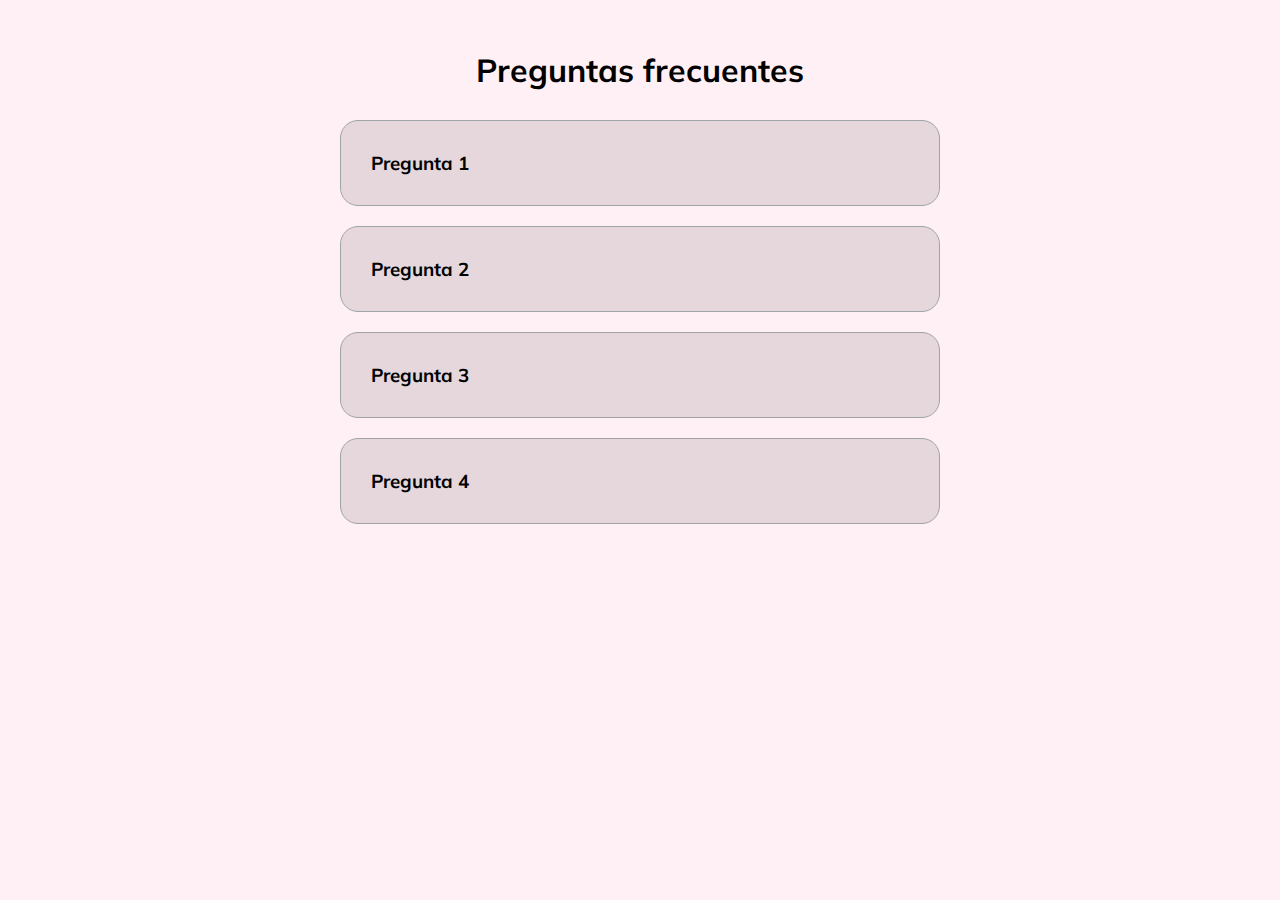
<file: colapse-box/index.html>
<!DOCTYPE html>
<html lang="en">
<head>
    <meta charset="UTF-8">
    <meta name="viewport" content="width=device-width, initial-scale=1.0">
    <link rel="stylesheet" href="https://cdnjs.cloudflare.com/ajax/libs/font-awesome/5.14.0/css/all.min.css" integrity="sha512-1PKOgIY59xJ8Co8+NE6FZ+LOAZKjy+KY8iq0G4B3CyeY6wYHN3yt9PW0XpSriVlkMXe40PTKnXrLnZ9+fkDaog==" crossorigin="anonymous" />
    <link rel="stylesheet" href="style.css" />
    <title>collapse</title>
</head>
<body>
    <h1>Preguntas frecuentes</h1>
    <div class="faq-container">
        <div class="faq">
            <h3 class="faq-title">
            Pregunta 1
            </h3>

        <p class="faq-text">
            respuesta 1
        </p>

        <button class="faq-toggle">
            <i class="fas fa-chevron-down"></i>
            <i class="fas fa-times"></i>
        </button>
        </div>

        <div class="faq">
            <h3 class="faq-title">
                Pregunta 2
            </h3>
            <p class="faq-text">
                respuesta 2
            </p>
            <button class="faq-toggle">
            <i class="fas fa-chevron-down"></i>
            <i class="fas fa-times"></i>
            </button>
        </div>

        <div class="faq">
            <h3 class="faq-title">
                Pregunta 3
            </h3>
            <p class="faq-text">
                respuesta 3
            </p>
            <button class="faq-toggle">
            <i class="fas fa-chevron-down"></i>
            <i class="fas fa-times"></i>
            </button>
        </div>
        
        <div class="faq">
            <h3 class="faq-title">
                Pregunta 4
            </h3>
            <p class="faq-text">
                respuesta 4
            </p>
            <button class="faq-toggle">
            <i class="fas fa-chevron-down"></i>
            <i class="fas fa-times"></i>
            </button>
        </div>
    </div>
    <script src="script.js"></script>
</body>
</html>
</file>
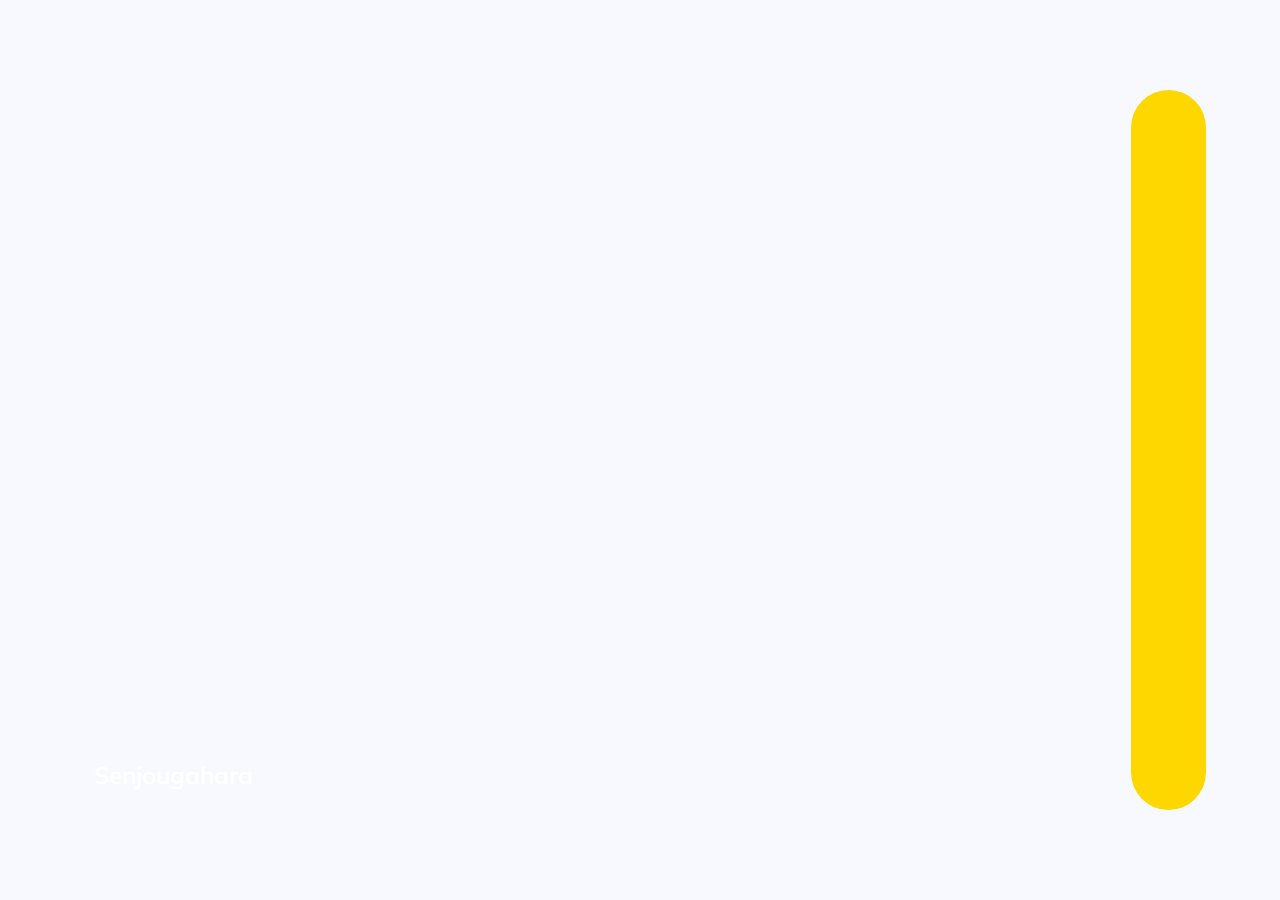
<file: Expanding cards/index.html>
<!DOCTYPE html>
<html lang="en">
<head>
    <meta charset="UTF-8">
    <meta name="viewport" content="width=device-width, initial-scale=1.0">
    <link rel="stylesheet" href="style.css">
    <title>Document</title>
</head>
<body>
    <div class="container">
        <div class="panel active" style="background-image: url('https://wallpapercave.com/dwp2x/wp4091360.jpg');">
            <h3>Senjougahara</h3>
        </div>
        <div class="panel" style="background-image: url('https://wallpapercave.com/dwp2x/wp7151064.jpg');">
            <h3>Shinobu oshino</h3>
        </div>
        <div class="panel" style="background-image: url('https://wallpapercave.com/dwp2x/wp9458344.jpg');">
            <h3>Hanekawa</h3>
        </div>
        <div class="panel" style="background-image: url('https://wallpapercave.com/wp/wp4090783.jpg');">
            <h3>koyomi araragi</h3>
        </div>
        <div class="panel" style="background-image: url('https://wallpapercave.com/wp/wp9640439.png'); background-color: gold;">
            <h3>Karen araragi</h3>
        </div>
    </div>
    <script src="script.js"></script>
</body>
</html>
</file>
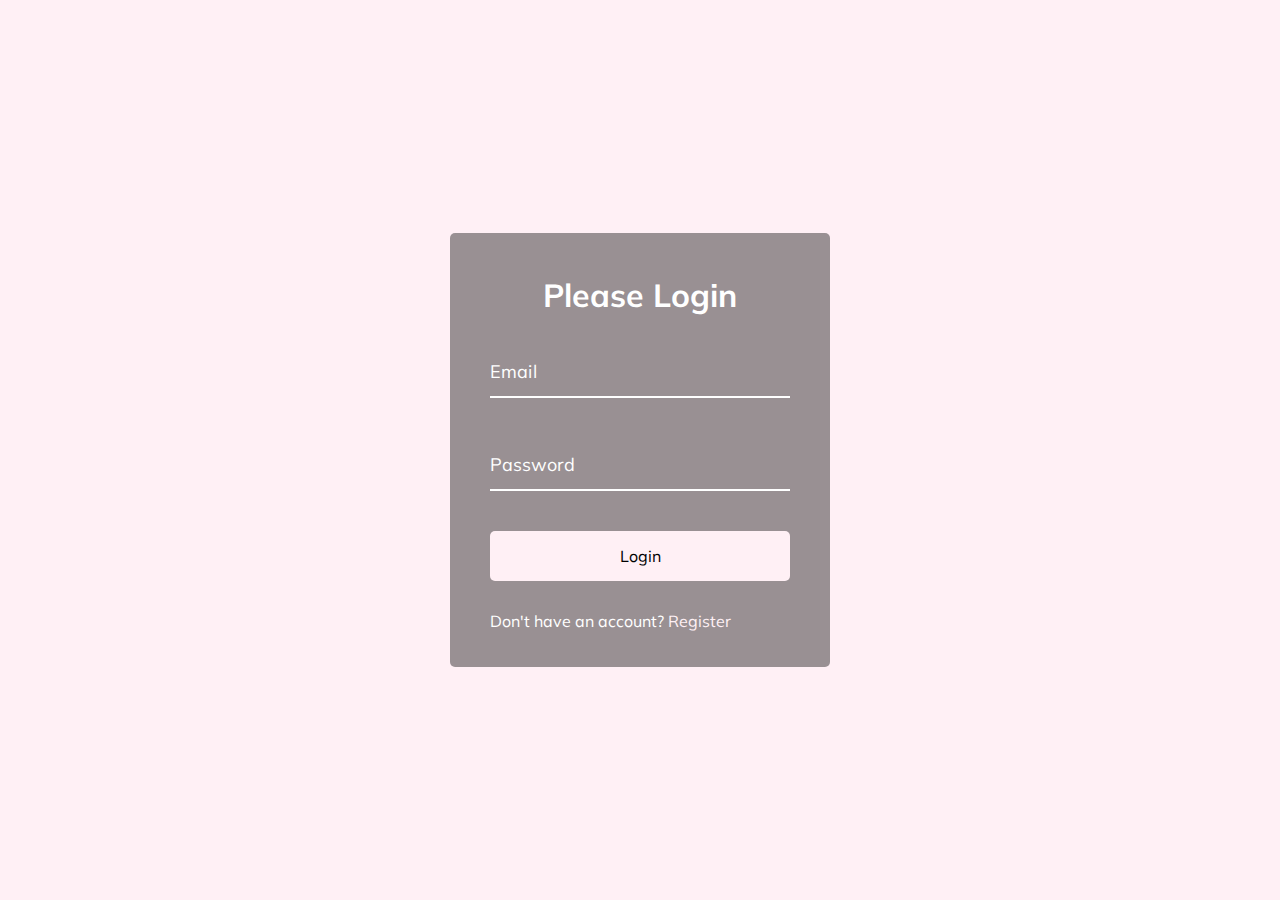
<file: log-in/index.html>
<!DOCTYPE html>
<html lang="en">
<head>
    <meta charset="UTF-8">
    <meta name="viewport" content="width=device-width, initial-scale=1.0">
    <link rel="stylesheet" href="style.css">
    <title>Document</title>
</head>
<body>
    <div class="container">
        <h1>Please Login</h1>
        <form>
            <div class="form-control">
                <input type="text" required>
                <label>Email</label>
            </div>

            <div class="form-control">
                <input type="password" required>
                <label>Password</label>
            </div>

            <button class="btn">Login</button>

            <p class="text">Don't have an account? <a href="#">Register</a> </p>
        </form>
    </div>
    <script src="script.js"></script>
</body>
</html>
</file>
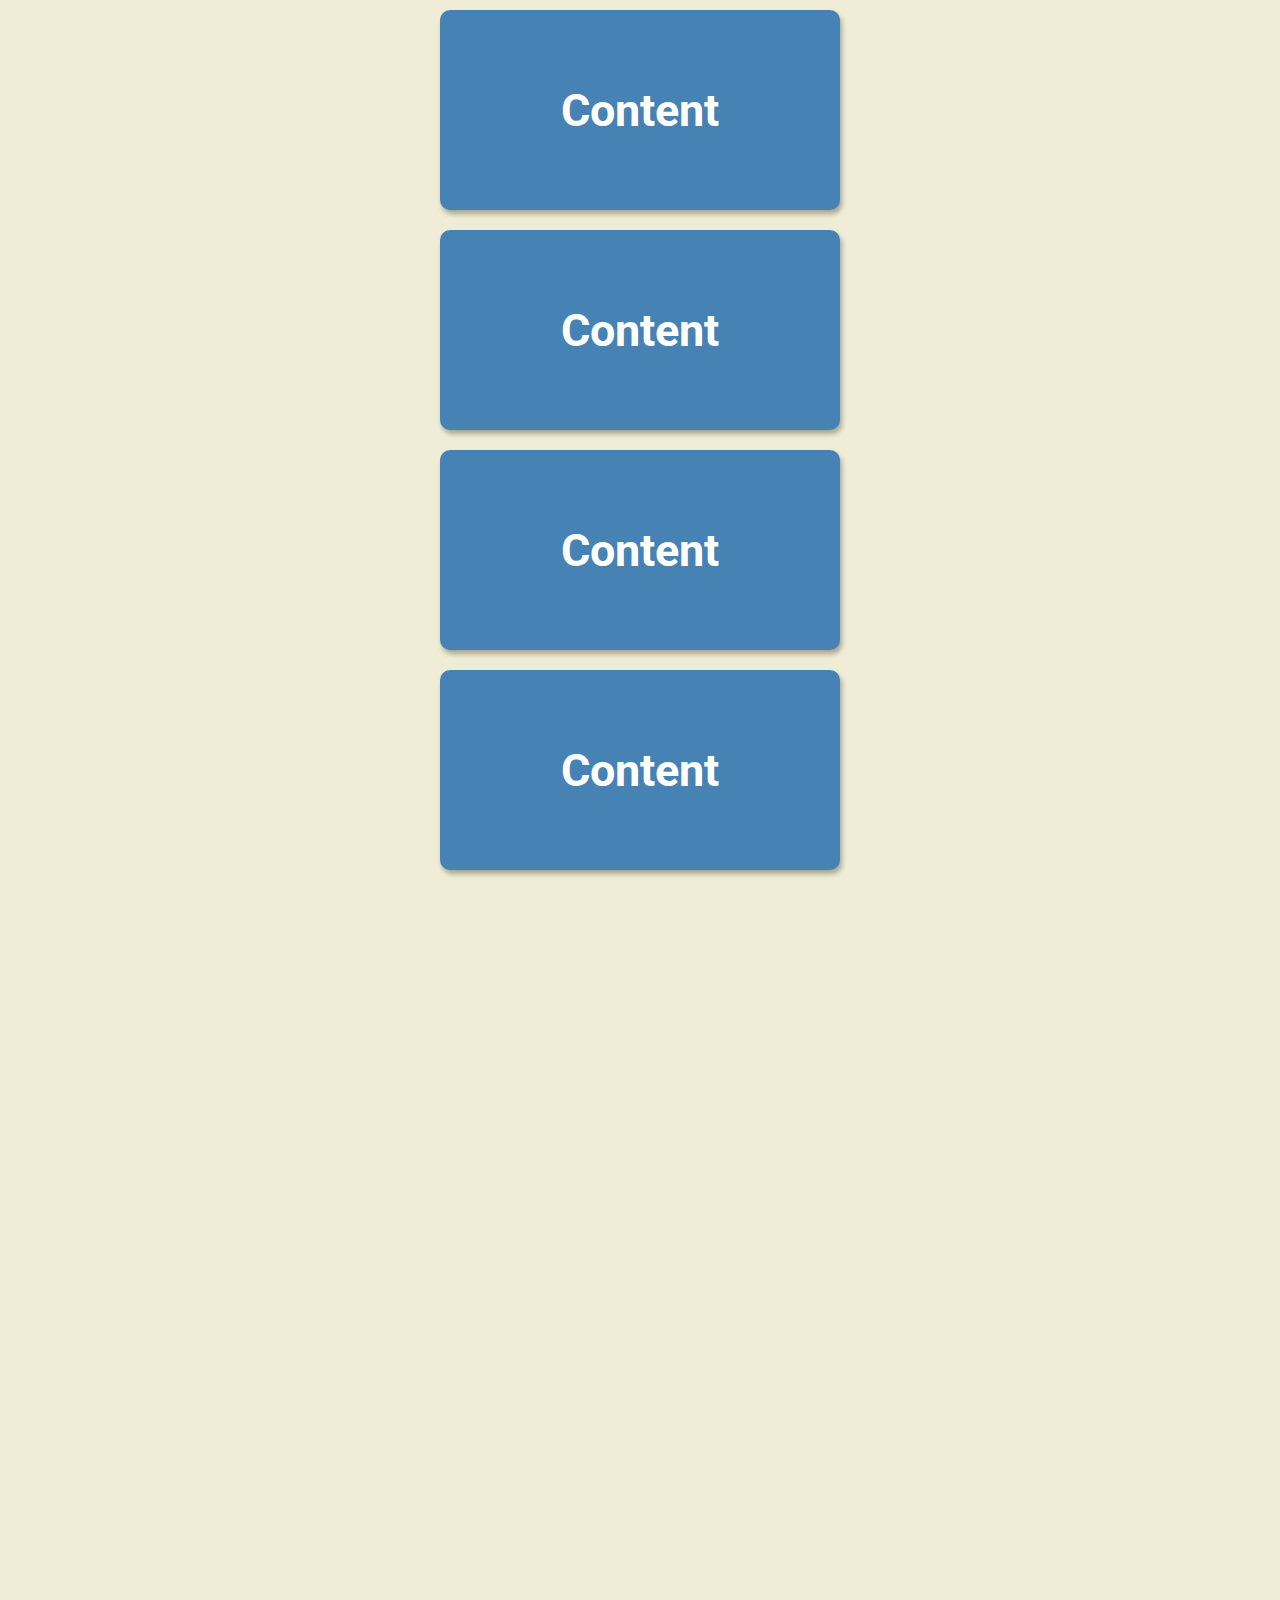
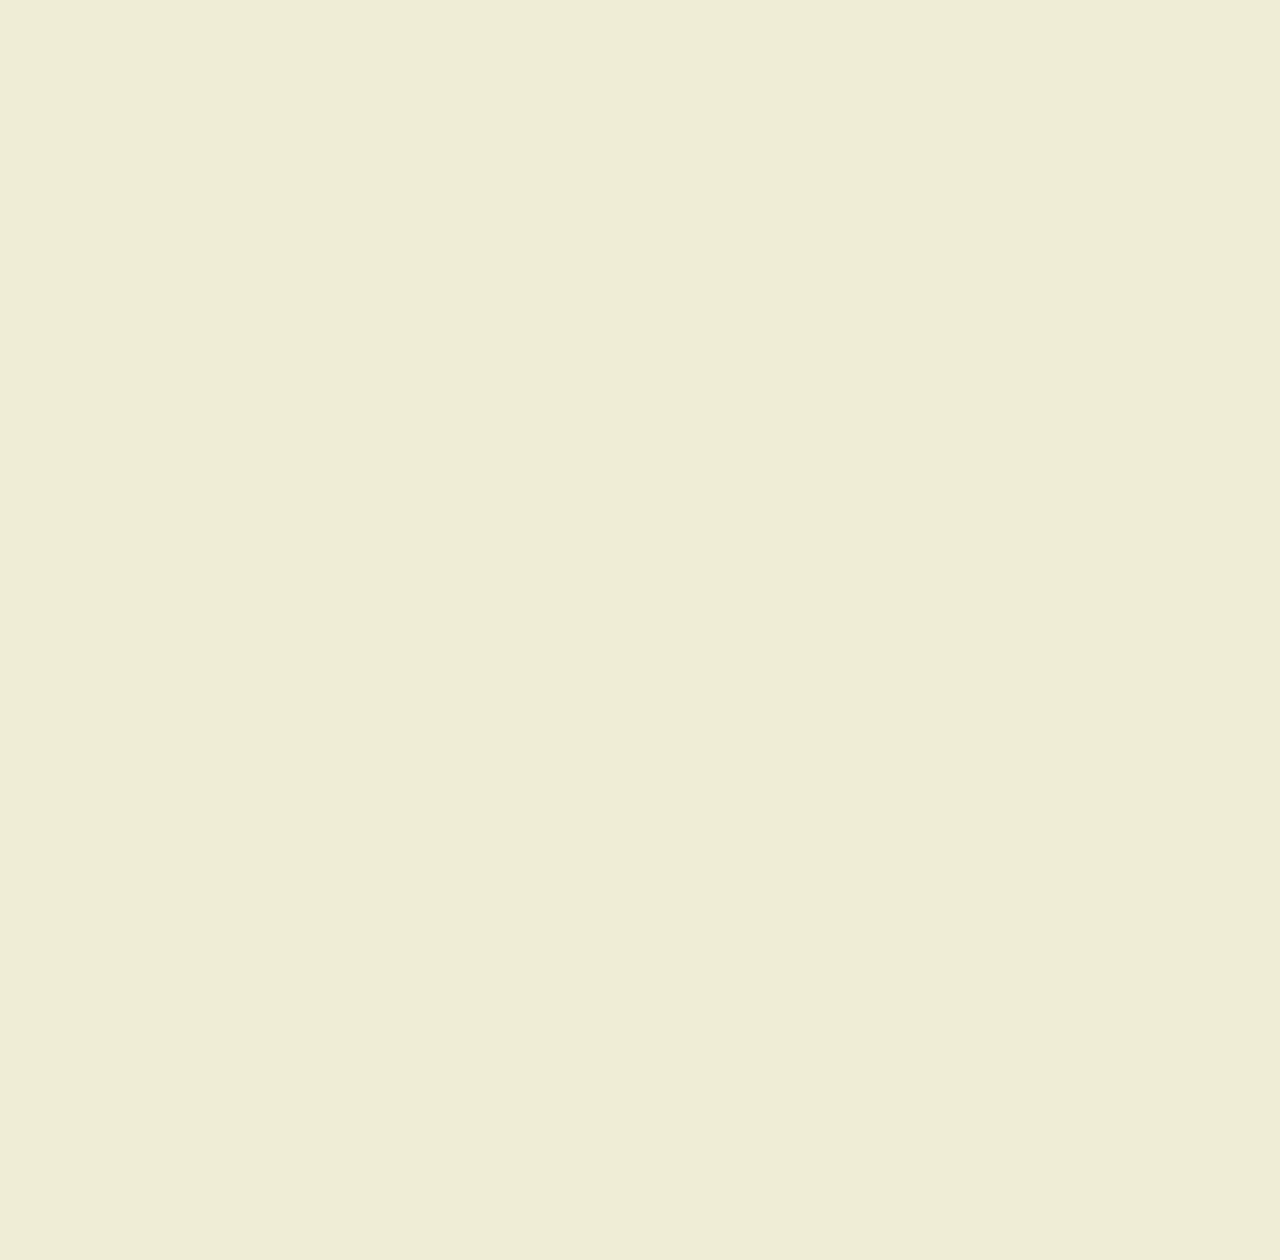
<file: scron-animations/index.html>
<!DOCTYPE html>
<html lang="en">
<head>
    <meta charset="UTF-8">
    <meta name="viewport" content="width=device-width, initial-scale=1.0">
    <link rel="stylesheet" href="style.css">
    <title>scrollable</title>
</head>
<body>
    <div class="box"><h2>Content</h2></div>
    <div class="box"><h2>Content</h2></div>
    <div class="box"><h2>Content</h2></div>
    <div class="box"><h2>Content</h2></div>
    <div class="box"><h2>Content</h2></div>
    <div class="box"><h2>Content</h2></div>
    <div class="box"><h2>Content</h2></div>
    <div class="box"><h2>Content</h2></div>
    <div class="box"><h2>Content</h2></div>
    <div class="box"><h2>Content</h2></div>
    <div class="box"><h2>Content</h2></div>
    <div class="box"><h2>Content</h2></div>
    <div class="box"><h2>Content</h2></div>
    <script src="script.js"></script>
</body>
</html>
</file>
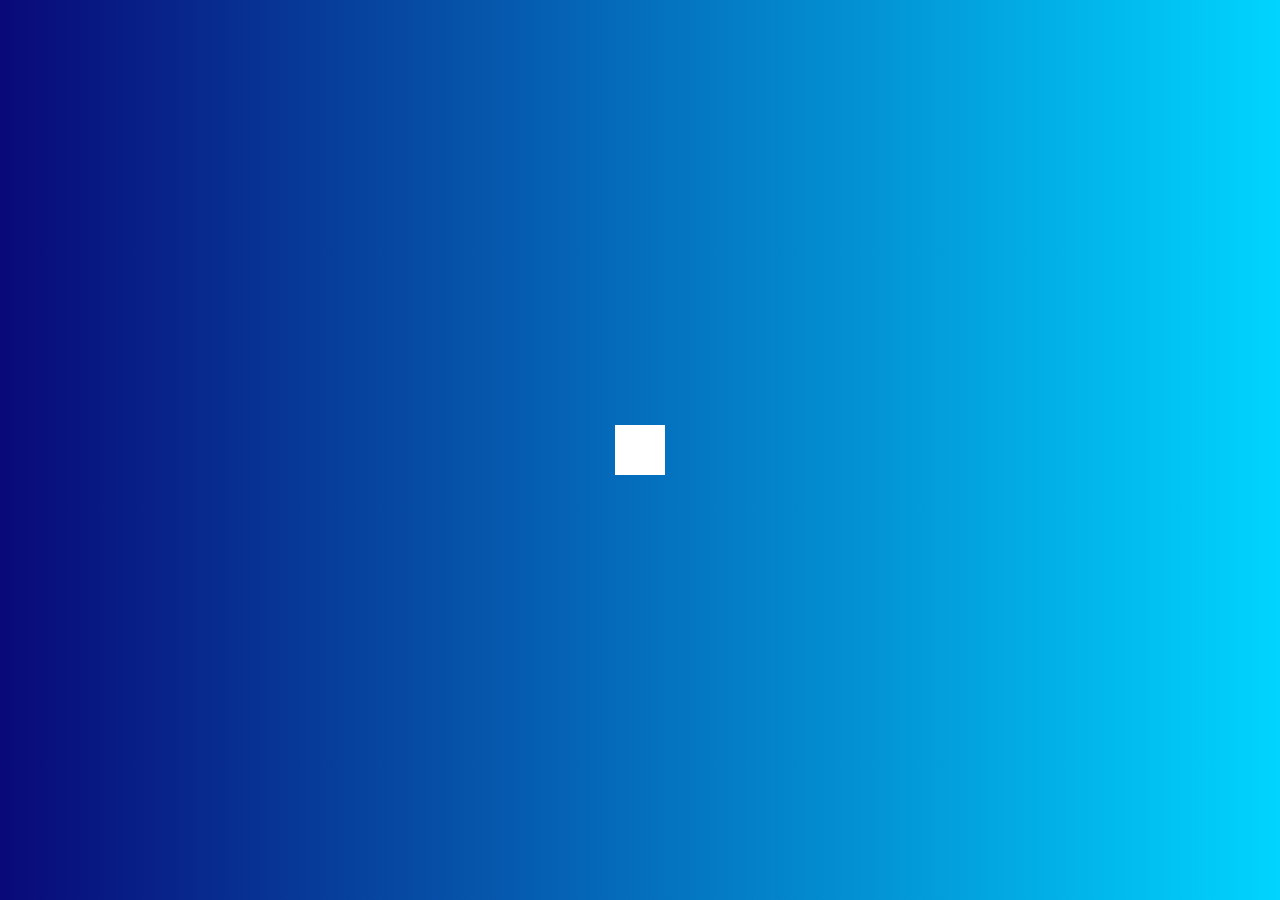
<file: search-bar/index.html>
<!DOCTYPE html>
<html lang="en">
<head>
    <meta charset="UTF-8">
    <meta name="viewport" content="width=device-width, initial-scale=1.0">
    <link rel="stylesheet" href="https://cdnjs.cloudflare.com/ajax/libs/font-awesome/5.14.0/css/all.min.css" integrity="sha512-1PKOgIY59xJ8Co8+NE6FZ+LOAZKjy+KY8iq0G4B3CyeY6wYHN3yt9PW0XpSriVlkMXe40PTKnXrLnZ9+fkDaog==" crossorigin="anonymous" />
    <link rel="stylesheet" href="style.css">
    <title>search</title>
</head>
<body>
    <div class="search">
        <input type="text" class="input" placeholder="Search...">
        <button class="btn">
            <i class="fas fa-search"></i>
        </button>
    </div>
    <script src="script.js"></script>
</body>
</html>
</file>
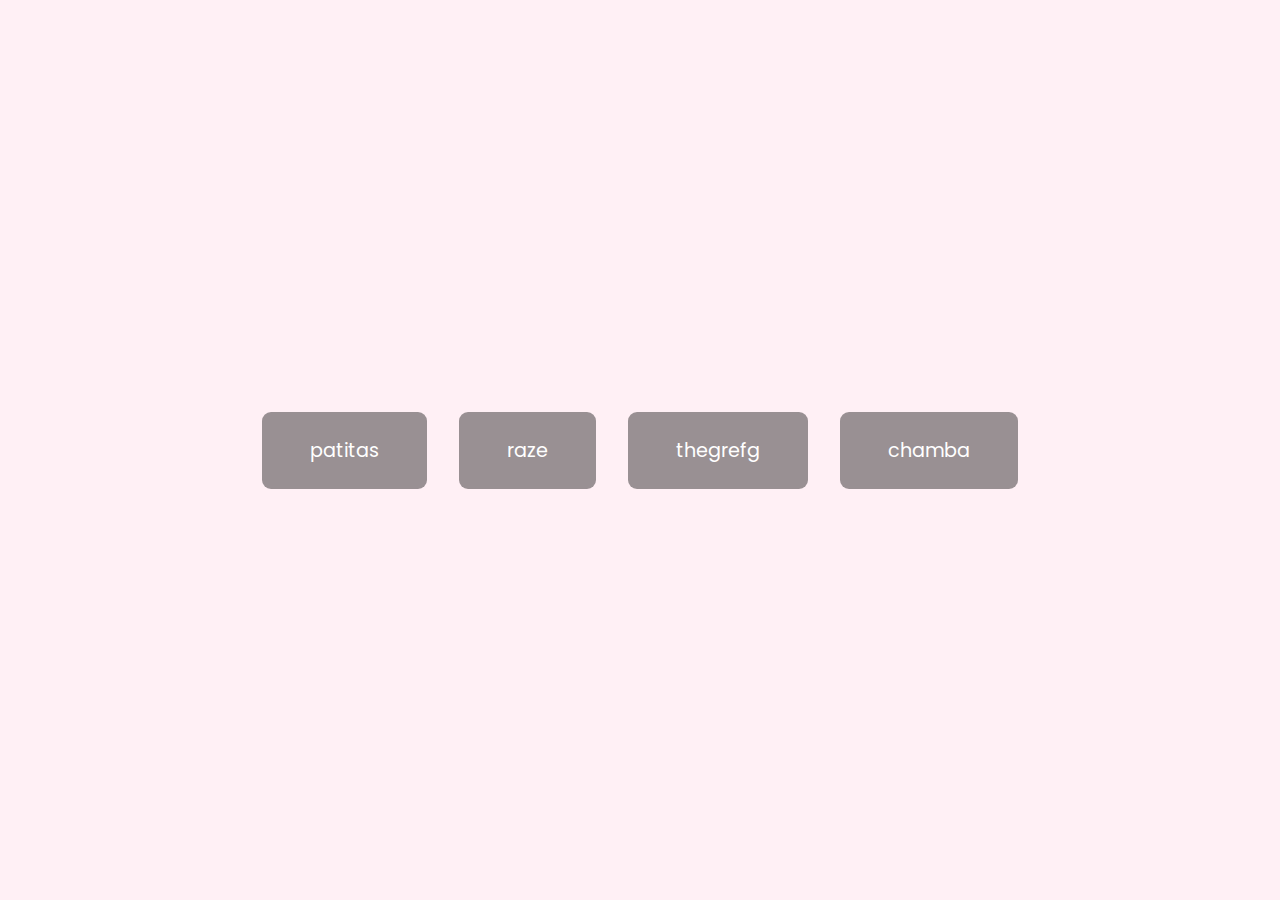
<file: sonidos-en-js/index.html>
<!DOCTYPE html>
<html lang="en">
<head>
    <meta charset="UTF-8">
    <meta name="viewport" content="width=device-width, initial-scale=1.0">
    <link rel="stylesheet" href="style.css">
    <title>sound</title>
</head>
<body>
    <audio id="patitas" src="sonidos/Patitas_veloces-Yuumi.mp3"></audio>
    <audio id="raze" src="sonidos/Raze_Fire_in_the_Hole_sound_effect.mp3"></audio>
    <audio id="thegrefg" src="sonidos/voy_a_enseñar_mis_2_huevos_y_mi_pene_en_directo_-_clip_XD.mp3"></audio>
    <audio id="chamba" src="sonidos/yo_me_la_paso_pensando_en_chamba_(leer_desc).mp3"></audio>
    <div id="buttons"></div>

    <script src="script.js"></script>
</body>
</html>
</file>
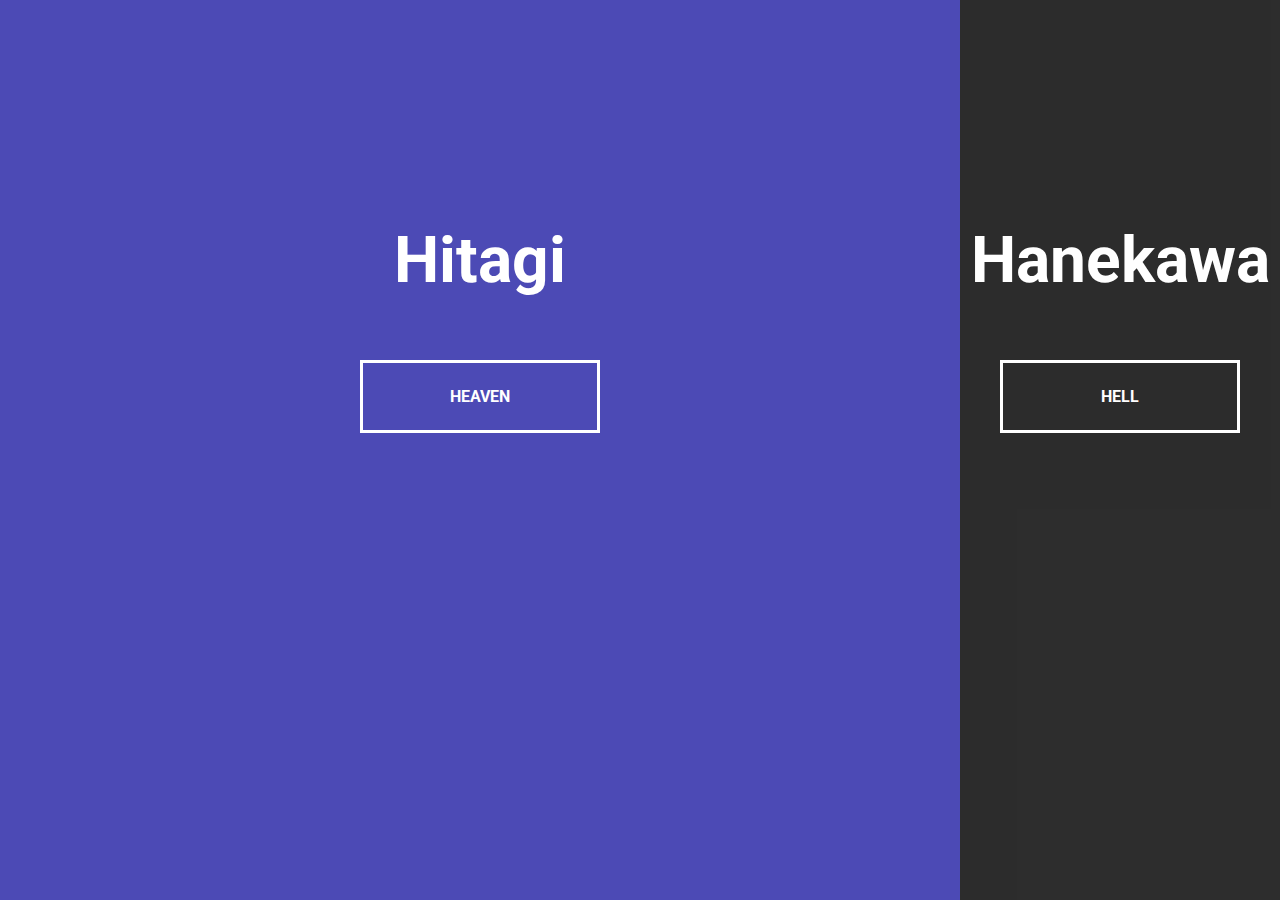
<file: split-choice-animation/index.html>
<!DOCTYPE html>
<html lang="en">
<head>
    <meta charset="UTF-8">
    <meta name="viewport" content="width=device-width, initial-scale=1.0">
    <link rel="stylesheet" href="style.css">
    <title>Document</title>
</head>
<body>
    <div class="container">
        <div class="split left">
            <h1>Hitagi</h1>
            <a href="#" class="btn">Heaven</a>
        </div>
        <div class="split right">
            <h1>Hanekawa</h1>
            <a href="#" class="btn">Hell</a>
        </div>
    </div>

    <script src="script.js"></script>
</body>
</html>
</file>
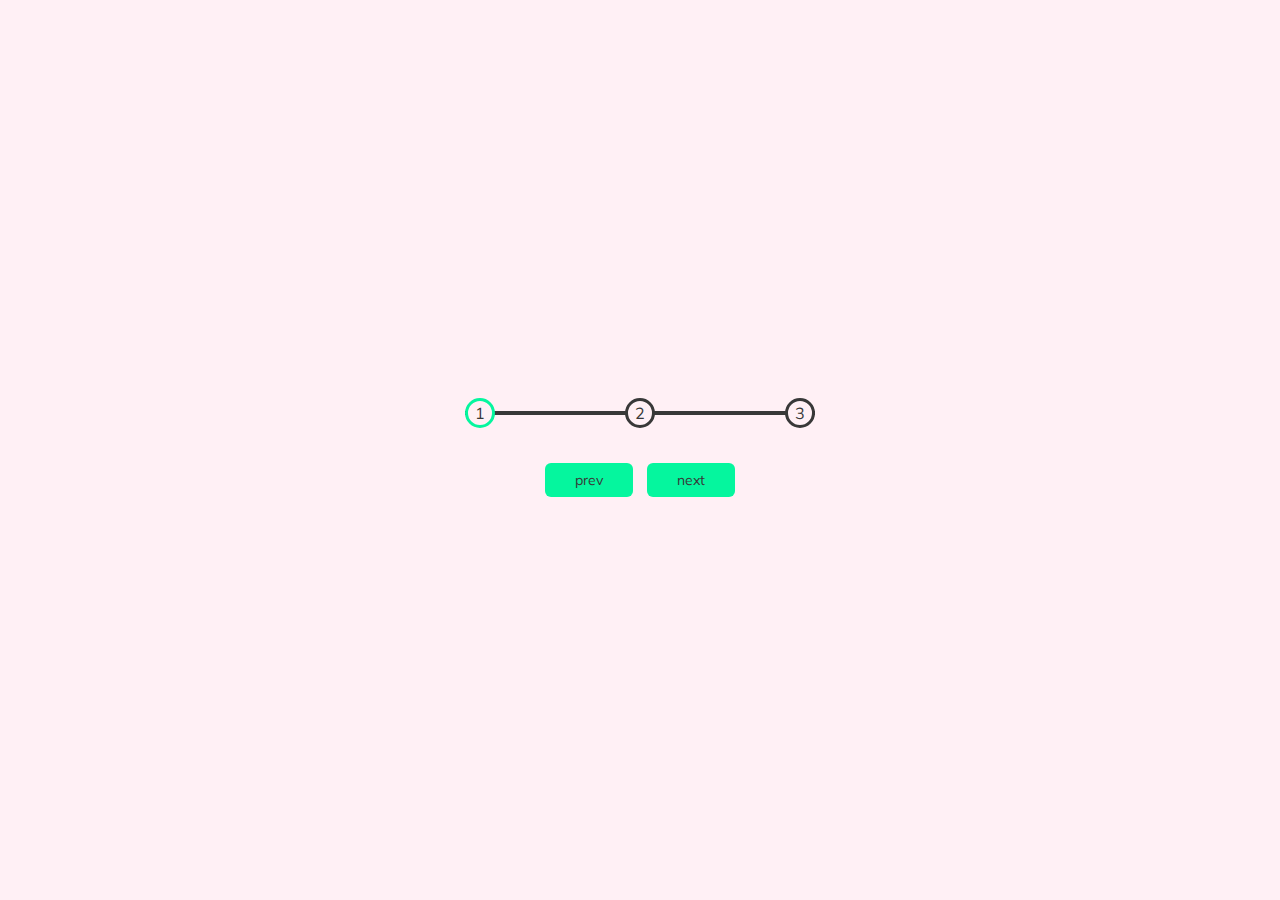
<file: Step Progress/index.html>
<!DOCTYPE html>
<html lang="en">
<head>
    <meta charset="UTF-8">
    <meta name="viewport" content="width=device-width, initial-scale=1.0">
    <title>progres bar</title>
    <link rel="stylesheet" href="style.css">
</head>

<body>
    <div class="container">
        <div class="progress-container">
            <div class="progress" id="progress"></div>
            <div class="circle active">1</div>
            <div class="circle">2</div>
            <div class="circle">3</div>
            <!--<div class="circle">4</div>-->
        </div>
        <button type="button" class="btn" id="prev">prev</button>    
        <button type="button" class="btn" id="next">next</button>    
    </div>
    <script src="script.js"></script>
</body>
</html>
</file>
<file: colapse-box/style.css>
@import url('https://fonts.googleapis.com/css?family=Muli&display=swap');

:root {
    --background-color: lavenderblush;
    --border-color: #9fa4a8;
    --active-background: #fff;
    --shadow-color: rgba(0, 0, 0, 0.1);
    --checkmark-color: #2ecc71;
    --questionmark-color: #3498db;
}

* {
    box-sizing: border-box;
}

body {
    font-family: 'Muli', sans-serif;
    background-color: var(--background-color);
}

h1 {
    margin: 50px 0 30px;
    text-align: center;
}

.faq-container {
    max-width: 600px;
    margin: 0 auto;
}

.faq {
    background-color: rgba(0, 0, 0, 0.1);
    border: 1px solid var(--border-color);
    border-radius: 2vh;
    margin: 20px 0;
    padding: 30px;
    position: relative;
    overflow: hidden;
    transition: 0.3s ease;
}

.faq.active {
    background-color: var(--active-background);
    box-shadow: 0 3px 6px var(--shadow-color), 0 3px 6px var(--shadow-color);
}

.faq.active::before,
.faq.active::after {
    /*content: '\f075';
    font-family: 'Font Awesome 5 Free';*/
    color: var(--checkmark-color);
    font-size: 7rem;
    position: absolute;
    opacity: 0.2;
    top: 20px;
    left: 20px;
    z-index: 0;
}

.faq.active::before {
    color: var(--questionmark-color);
    top: -10px;
    left: -30px;
    transform: rotateY(180deg);
}

.faq-title {
    margin: 0 35px 0 0;
}

.faq-text {
    display: none;
    margin: 30px 0 0;
}

.faq.active .faq-text {
    display: block;
}

.faq-toggle {
    background-color: transparent;
    border: 0;
    border-radius: 50%;
    cursor: pointer;
    display: flex;
    align-items: center;
    justify-content: center;
    font-size: 16px;
    padding: 0;
    position: absolute;
    top: 30px;
    right: 30px;
    height: 30px;
    width: 30px;
}

.faq-toggle:focus {
    outline: 0;
}

.faq-toggle .fa-times {
    display: none;
}

.faq.active .faq-toggle .fa-times {
    color: #fff;
    display: block;
}

.faq.active .faq-toggle .fa-chevron-down {
    display: none;
}

.faq.active .faq-toggle {
    background-color: var(--border-color);
}
</file>
<file: Expanding cards/style.css>
@import url('https://fonts.googleapis.com/css?family=Muli&display=swap');

* {
    box-sizing: border-box;
}

body {
    font-family: 'Muli', sans-serif;
    background-color: ghostwhite;
    display: flex;
    align-items: center;
    justify-content: center;
    height: 100vh;
    overflow: hidden;
    margin: 0;
}

.container {
    display: flex;
    width: 90vw;
}

.panel {
    background-size: cover;
    background-position: center;
    background-repeat: no-repeat;
    height: 80vh;
    border-radius: 50px;
    color: #fff;
    cursor: pointer;
    flex: 0.5;
    margin: 10px;
    position: relative;
    -webkit-transition: all 700ms ease-in;
}

.panel h3 {
    font-size: 24px;
    position: absolute;
    bottom: 20px;
    left: 20px;
    margin: 0;
    opacity: 0;
}

.panel.active {
    flex: 5;
}

.panel.active h3 {
    opacity: 1;
    transition: opacity 0.3s ease-in 0.4s;
}

@media (max-width: 480px) {
    .container {
        width: 100vw;
    }

    .panel:nth-of-type(4),
    .panel:nth-of-type(5) {
            display: none;
    }
}
</file>
<file: log-in/style.css>
@import url('https://fonts.googleapis.com/css?family=Muli&display=swap');

:root {
    --main-bg-color:lavenderblush;
    --font-color: #fff;
    --accent-color: lavenderblush;
}
* {
    box-sizing: border-box;
}

body {
    background-color: var(--main-bg-color);
    color: var(--font-color);
    font-family: 'Muli', sans-serif;
    display: flex;
    flex-direction: column;
    align-items: center;
    justify-content: center;
    height: 100vh;
    overflow: hidden;
    margin: 0;
}

.container {
    background-color: rgba(0, 0, 0, 0.4); /*logra que el container tenga un color ligeramente mas
                                            obscuro idnependientemente del bg color, adaptandose*/
    padding: 20px 40px;
    border-radius: 5px;
}

.container h1 {
    text-align: center;
    margin-bottom: 30px;
}

.container a {
    text-decoration: none;
    color: var(--accent-color);
}

.btn {
    cursor: pointer;
    display: inline-block;
    width: 100%;
    background: var(--accent-color);
    padding: 15px;
    font-family: inherit;
    font-size: 16px;
    border: 0;
    border-radius: 5px;
}

.btn:focus {
    outline: 0;
}

.btn:active {
    transform: scale(0.98);
}

.text {
    margin-top: 30px;
}

.form-control {
    position: relative;
    margin: 20px 0 40px;
    width: 300px;
}

.form-control input {
    background-color: transparent;
    border: 0;
    border-bottom: 2px var(--font-color) solid;
    display: block;
    width: 100%;
    padding: 15px 0;
    font-size: 18px;
    color: var(--font-color);
}

.form-control input:focus,
.form-control input:valid {
    outline: 0;
    border-bottom-color: var(--accent-color);
}

.form-control label {
    position: absolute;
    top: 15px;
    left: 0;
    pointer-events: none;
}

.form-control label span {
    display: inline-block;
    font-size: 18px;
    min-width: 5px;
    transition: 0.3s cubic-bezier(0.68, -0.55, 0.265, 1.55);
}

.form-control input:focus + label span,
.form-control input:valid + label span {
    color: var(--accent-color);
    transform: translateY(-30px);
}
</file>
<file: scron-animations/style.css>
@import url('https://fonts.googleapis.com/css2?family=Roboto:wght@400;700&display=swap');

:root{
    --bg-color:#efedd6;
    --box-color:steelblue;
    --font-color:#fff;
}
* {
    box-sizing: border-box;
}

body {
    background-color: var(--bg-color);
    font-family: 'Roboto', sans-serif;
    display: flex;
    flex-direction: column;
    align-items: center;
    justify-content: center;
    margin: 0;
    overflow-x: hidden;
}

h1 {
    margin: 10px;
}   

.box {
    background-color: var(--box-color);
    color: var(--font-color);
    display: flex;
    align-items: center;
    justify-content: center;
    width: 400px;
    height: 200px;
    margin: 10px;
    border-radius: 10px;
    box-shadow: 2px 4px 5px rgba(0, 0, 0, 0.3);
    transform: translateX(400%); /* Initial translation for animation */
    transition: transform 0.4s ease; /* Transition effect for smooth animation */
}

.box:nth-of-type(even) {
    transform: translateX(-400%); /* Alternate translation for even-numbered boxes */
}

.box.show {
    transform: translateX(0); /* Applying translation for animation when shown */
}

.box h2 {
    font-size: 45px;
}
</file>
<file: search-bar/style.css>
@import url('https://fonts.googleapis.com/css2?family=Roboto:wght@400;700&display=swap');
:root{
    --bg-color: linear-gradient(90deg, #090979, #00d4ff);/*#7d5fff,#7158e2*/
    --search-bg: #fff;
}
* {
    box-sizing: border-box;
}

body {
    background-image: var(--bg-color);
    font-family: 'Roboto', sans-serif;
    display: flex;
    align-items: center;
    justify-content: center;
    height: 100vh;
    overflow: hidden;
    margin: 0;
}

.search {
    position: relative;
    height: 50px;
}

.search .input {
    background-color: var(--search-bg);
    border: 0;
    font-size: 18px;
    padding: 15px;
    height: 50px;
    width: 50px;
    transition: width 0.3s ease;    
}

.btn {
    background-color: var(--search-bg);
    border: 0;
    cursor: pointer;
    font-size: 24px;
    position: absolute;
    top: 0;
    left: 0;
    height: 50px;
    width: 50px;
    transition: transform 0.3s ease;
}

.btn:focus,
.input:focus {
    outline: none;
}

.search.active .input {
    width: 200px;
}

.search.active .btn {
    transform: translateX(198px);
}
</file>
<file: sonidos-en-js/style.css>
@import url('https://fonts.googleapis.com/css2?family=Poppins:wght@200;400&display=swap');

* {
    box-sizing: border-box;
}

body {
    background-color: lavenderblush;
    font-family: 'Poppins', sans-serif;
    display: flex;
    flex-wrap: wrap;
    align-items: center;
    justify-content: center;
    text-align: center;
    height: 100vh;
    overflow: hidden;
    margin: 0;
}

.btn {
    background-color: rgba(0, 0, 0, 0.4);
    border-radius: 1vh;
    border: none;
    color: #fff;
    margin: 1rem;
    padding: 1.5rem 3rem;
    font-size: 1.2rem;
    font-family: inherit;
    cursor: pointer;
}

.btn:hover {
    opacity: 0.9;
}

.btn:focus {
    outline: none;
}
</file>
<file: split-choice-animation/style.css>
@import url('https://fonts.googleapis.com/css2?family=Roboto:wght@400;700&display=swap');

:root {
    --left-bg-color: rgba(87, 84, 236, 0.7);
    --right-bg-color: rgba(43, 43, 43, 0.8);
    --left-btn-hover-color: rgba(87, 84, 236, 1);
    --right-btn-hover-color: rgba(28, 122, 28, 1);
    --hover-width: 75%;
    --other-width: 25%;
    --speed: 1000ms;
    --font-color: #fff;
}

* {
    box-sizing: border-box;
}

body {
    font-family: 'Roboto', sans-serif;
    height: 100vh;
    overflow: hidden;
    margin: 0;
}

h1 {
    font-size: 4rem;
    color: var(--font-color);
    position: absolute;
    left: 50%;
    top: 20%;
    transform: translateX(-50%);
    white-space: nowrap;
}

.btn {
    position: absolute;
    display: flex;
    align-items: center;
    justify-content: center;
    left: 50%;
    top: 40%;
    transform: translateX(-50%);
    text-decoration: none;
    color: var(--font-color);
    border: var(--font-color) solid 0.2rem;
    font-size: 1rem;
    font-weight: bold;
    text-transform: uppercase;
    width: 15rem;
    padding: 1.5rem;
}

.split.left .btn:hover {
    background-color: var(--left-btn-hover-color);
    border-color: var(--left-btn-hover-color);
}

.split.right .btn:hover {
    background-color: var(--right-btn-hover-color);
    border-color: var(--right-btn-hover-color);
}

.container {
    position: relative;
    width: 100%;
    height: 100%;
    background: #333;
}

.split {
    position: absolute;
    width: 50%;
    height: 100%;
    overflow: hidden;
}

.split.left {
    left: 0;
    background: url('https://wallpapercave.com/dwp2x/wp4091360.jpg');
    background-repeat: no-repeat;
    background-size: cover;
}

.split.left::before {
    content: '';
    position: absolute;
    width: 100%;
    height: 100%;
    background-color: var(--left-bg-color);
}

.split.right {
    right: 0;
    background: url('https://wallpapercave.com/dwp2x/wp9458344.jpg');
    background-repeat: no-repeat;
    background-size: cover;
}

.split.right::before {
    content: '';
    position: absolute;
    width: 100%;
    height: 100%;
    background-color: var(--right-bg-color);
}

.split.right,
.split.left,
.split.right::before,
.split.left::before {
    transition: all var(--speed) ease-in-out;
}

.hover-left .left {
    width: var(--hover-width);
}

.hover-left .right {
    width: var(--other-width);
}

.hover-right .right {
    width: var(--hover-width);
}

.hover-right .left {
    width: var(--other-width);
}

@media (max-width: 800px) {
    h1 {
        font-size: 2rem;
        top: 30%;
    }

    .btn {
        padding: 1.2rem;
        width: 12rem;
    }
}
</file>
<file: Step Progress/style.css>
@import url('https://fonts.googleapis.com/css?family=Muli&display=swap');


:root {
    --line-border-fill: #05f69e;
    --btn-hover-color: #03c37d;
    --line-border-empty: #383838;
    --bg-color: lavenderblush;
    --fnt-color:#383838;
}

* {
    box-sizing: border-box;
}

body {
    background-color: var(--bg-color);
    font-family: 'Muli', sans-serif;
    display: flex;
    align-items: center;
    justify-content: center;
    height: 100vh;
    overflow: hidden;
    margin: 0;
}

.container {
    text-align: center;
}

.progress-container {
    display: flex;
    justify-content: space-between;
    position: relative;
    margin-bottom: 30px;
    max-width: 100%;
    width: 350px;
}

.progress-container::before {
    content: '' ; /* to make the empty line */
    background-color: var(--line-border-empty);
    position: absolute;
    top: 50%;
    left: 0;
    transform: translateY(-50%); /* needed to center an element at top 50% */
    height: 4px;
    width: 100%;
    z-index: -1;
}

.progress { /*this is the progress of the bar*/
    background-color: var(--line-border-fill);
    position: absolute;
    top: 50%;
    left: 0;
    transform: translateY(-50%);
    height: 4px;
    width: 0%;
    z-index: -1;
    transition: 0.4s ease;
}

.circle {
    background-color: var(--bg-color);
    color:var(--fnt-color);
    border-radius: 50%;
    height: 30px;
    width: 30px;
    display: flex;
    align-items: center;
    justify-content: center;
    border: 3px solid var(--line-border-empty);
    transition: 0.4s ease;
}

.circle.active {
    border-color: var(--line-border-fill); /* highlight */
}

.btn {
    background-color: var(--line-border-fill);
    color: var(--fnt-color);
    border: 0;
    border-radius: 6px;
    cursor: pointer;
    font-family: inherit;
    padding: 8px 30px;
    margin: 5px;
    font-size: 14px;
}

.btn:active {
    transform: scale(0.98);
}

.btn:focus {
    outline: 0;
}
.btn:hover{
    background-color: var(--btn-hover-color);
}

.btn:disabled {
    background-color: var(--line-border-empty);
    cursor: not-allowed;
}
</file>
